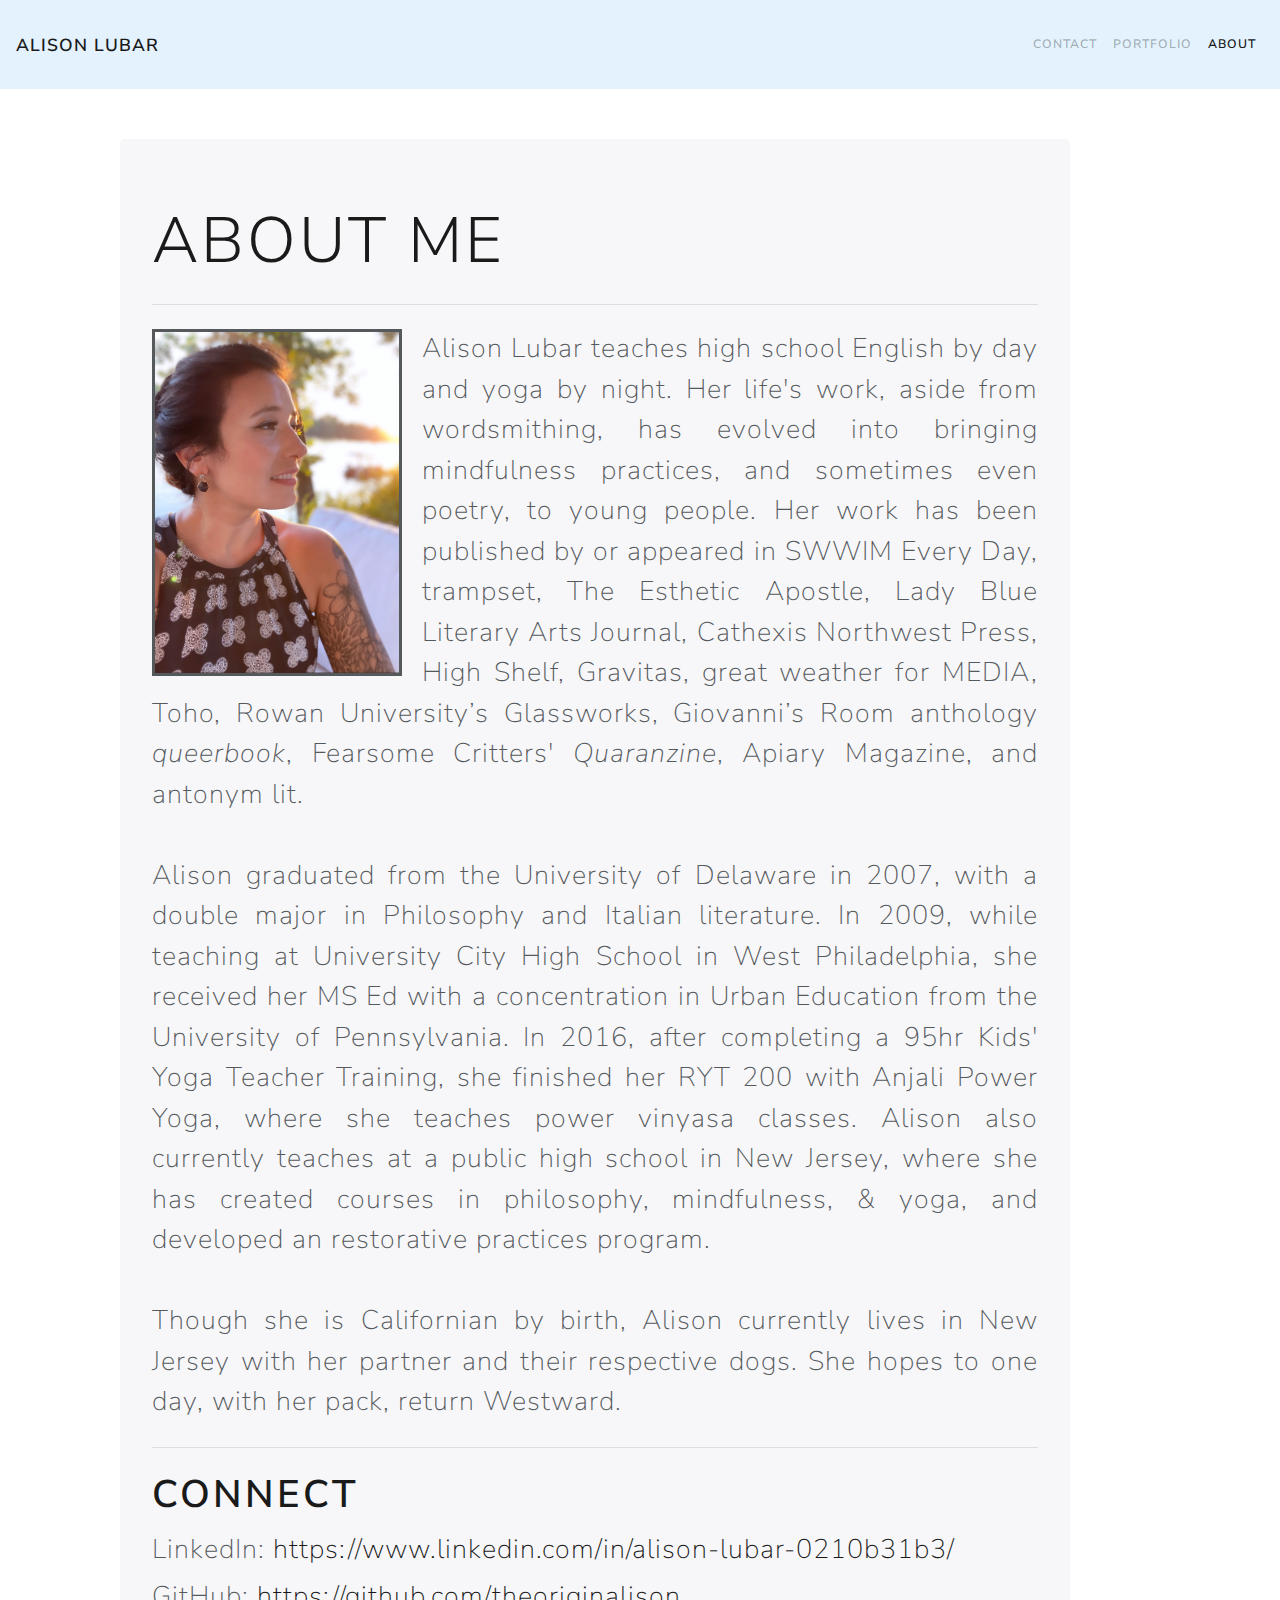
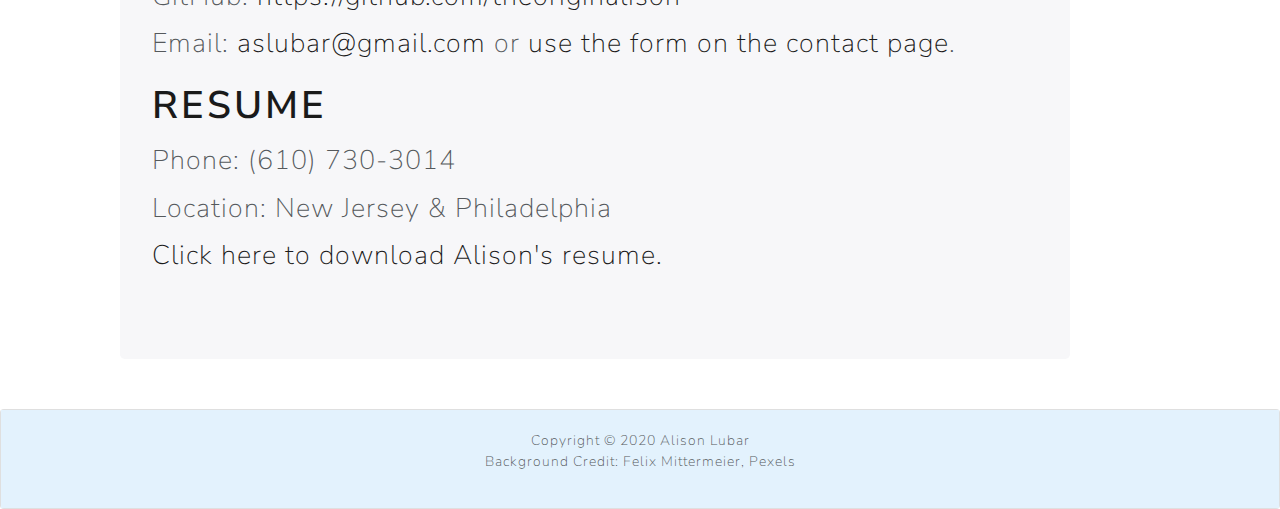
<file: index.html>
<!DOCTYPE html>
<html lang="en">

<head>
  <meta charset="utf-8" />
  <meta name="viewport" content="width=device-width, initial-scale=1, shrink-to-fit=yes" />

  <link rel="stylesheet" href="https://stackpath.bootstrapcdn.com/bootstrap/4.5.2/css/bootstrap.min.css"
    integrity="sha384-JcKb8q3iqJ61gNV9KGb8thSsNjpSL0n8PARn9HuZOnIxN0hoP+VmmDGMN5t9UJ0Z" crossorigin="anonymous" />
  <link rel="stylesheet" href="./style/bootstrap.min.css" />
  <link rel="stylesheet" href="./style/style.css" />
  <link rel="shortcut icon" type="image/x-icon" href="./images/favicon.ico" />
  <title>Alison Lubar - About Me</title>
</head>

<body>
  <nav class="navbar navbar-expand-lg navbar-light" style="background-color: #e3f2fd">
    <a class="navbar-brand" href="./index.html">Alison Lubar</a>
    <button class="navbar-toggler" type="button" data-toggle="collapse" data-target="#navbarNavAltMarkup"
      aria-controls="navbarNavAltMarkup" aria-expanded="false" aria-label="Toggle navigation">
      <span class="navbar-toggler-icon"></span>
    </button>

    <div class="collapse navbar-collapse" id="navbarNavAltMarkup">
      <div class="navbar-nav ml-auto">
        <a class="nav-link navRight" href="./contact.html">Contact</a>
        <a class="nav-link navRight" href="./portfolio.html">Portfolio</a><a class="nav-link active navRight"
          href="./index.html">About <span class="sr-only">(current)</span></a>
      </div>
    </div>
  </nav>

  <main class="container">
    <div class="row">
      <div class="jumbotron col-sm-10">
        <section>
          <h1 class="display-4">About Me</h1>
          <hr class="my-4" />
          <p class="aboutme">
            <img class="profilepic img-fluid" src="images/profilepic.jpeg"
              alt="Alison looking to the right of the screen; she is wearing a black sleeveless blouse with white medallion designs. Her hair is pulled back, and she is smiling. There is a sunset behind her."
              width="250px" />
            Alison Lubar teaches high school English by day and yoga by night.
            Her life's work, aside from wordsmithing, has evolved into
            bringing mindfulness practices, and sometimes even poetry, to
            young people. Her work has been published by or appeared in SWWIM
            Every Day, trampset, The Esthetic Apostle, Lady Blue Literary Arts
            Journal, Cathexis Northwest Press, High Shelf, Gravitas, great
            weather for MEDIA, Toho, Rowan University’s Glassworks, Giovanni’s
            Room anthology
            <em>queerbook</em>, Fearsome Critters' <em>Quaranzine</em>, Apiary Magazine, and antonym lit. <br /><br />
            Alison graduated from the University of Delaware in 2007, with a
            double major in Philosophy and Italian literature. In 2009, while
            teaching at University City High School in West Philadelphia, she
            received her MS Ed with a concentration in Urban Education from
            the University of Pennsylvania. In 2016, after completing a 95hr
            Kids' Yoga Teacher Training, she finished her RYT 200 with Anjali
            Power Yoga, where she teaches power vinyasa classes. Alison also
            currently teaches at a public high school in New Jersey, where she
            has created courses in philosophy, mindfulness, & yoga, and
            developed an restorative practices program.
            <br /><br />
            Though she is Californian by birth, Alison currently lives in New
            Jersey with her partner and their respective dogs. She hopes to
            one day, with her pack, return Westward.
            <br />
          </p>

          <hr class="my-4" />
        </section>
        <section>
          <h2 class="socialMedia">CONNECT</h2>
          <p class="aboutme smLinks">

            LinkedIn:
            <a href="https://www.linkedin.com/in/alison-lubar-0210b31b3/"
              target="_blank">https://www.linkedin.com/in/alison-lubar-0210b31b3/</a><br />
            GitHub:
            <a href="https://github.com/theoriginalison" target="_blank">https://github.com/theoriginalison</a>
            <br />

            Email: <a href="mailto:aslubar@gmail.com">aslubar@gmail.com</a>
            or <a href="./contact.html">use the form on the contact page</a>.
          </p>
        </section>
        <section>
          <h2 class="socialMedia">Resume</h2>
          <p class="aboutme smLinks">
            Phone: (610) 730-3014 </br>
            Location: New Jersey & Philadelphia</br>
            <a href="./Alison Lubar Resume.pdf" download>Click here to download Alison's resume.</a>
          </p>
        </section>
      </div>
    </div>
  </main>

  <footer class="card" id="footer">
    <div class="card-body" style="background-color: #e3f2fd">
      <p>
        Copyright &#169; 2020 Alison Lubar <br />
        Background Credit: Felix Mittermeier, Pexels
      </p>
    </div>
  </footer>

  <script src="https://code.jquery.com/jquery-3.5.1.slim.min.js"
    integrity="sha384-DfXdz2htPH0lsSSs5nCTpuj/zy4C+OGpamoFVy38MVBnE+IbbVYUew+OrCXaRkfj"
    crossorigin="anonymous"></script>
  <script src="https://cdn.jsdelivr.net/npm/popper.js@1.16.1/dist/umd/popper.min.js"
    integrity="sha384-9/reFTGAW83EW2RDu2S0VKaIzap3H66lZH81PoYlFhbGU+6BZp6G7niu735Sk7lN"
    crossorigin="anonymous"></script>
  <script src="https://stackpath.bootstrapcdn.com/bootstrap/4.5.2/js/bootstrap.min.js"
    integrity="sha384-B4gt1jrGC7Jh4AgTPSdUtOBvfO8shuf57BaghqFfPlYxofvL8/KUEfYiJOMMV+rV"
    crossorigin="anonymous"></script>
</body>

</html>
</file>
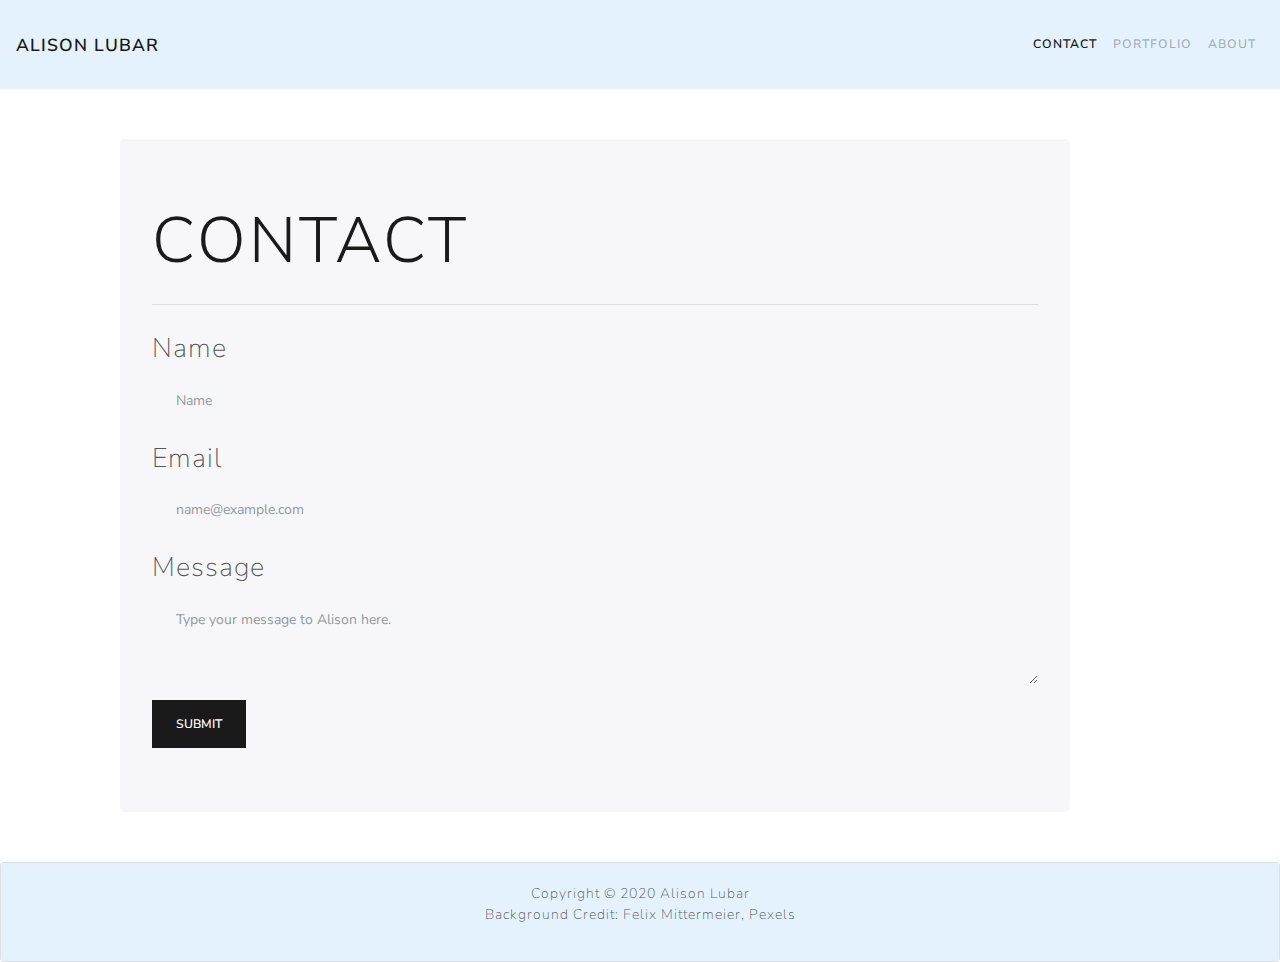
<file: contact.html>
<!DOCTYPE html>
<html lang="en">
  <head>
    <meta charset="utf-8" />
    <meta
      name="viewport"
      content="width=device-width, initial-scale=1, shrink-to-fit=no"
    />

    <link
      rel="stylesheet"
      href="https://stackpath.bootstrapcdn.com/bootstrap/4.5.2/css/bootstrap.min.css"
      integrity="sha384-JcKb8q3iqJ61gNV9KGb8thSsNjpSL0n8PARn9HuZOnIxN0hoP+VmmDGMN5t9UJ0Z"
      crossorigin="anonymous"
    />
    <link rel="stylesheet" href="./style/bootstrap.min.css" />
    <link rel="stylesheet" href="./style/style.css" />

    <title>Alison Lubar - Contact</title>
  </head>

  <body>
    <nav
      class="navbar navbar-expand-lg navbar-light"
      style="background-color: #e3f2fd"
    >
      <a class="navbar-brand" href="./index.html">Alison Lubar</a>
      <button
        class="navbar-toggler"
        type="button"
        data-toggle="collapse"
        data-target="#navbarNavAltMarkup"
        aria-controls="navbarNavAltMarkup"
        aria-expanded="false"
        aria-label="Toggle navigation"
      >
        <span class="navbar-toggler-icon"></span>
      </button>

      <div class="collapse navbar-collapse" id="navbarNavAltMarkup">
        <div class="navbar-nav ml-auto">
          <a class="nav-link active" class="navRight" href="./contact.html"
            >Contact <span class="sr-only">(current)</span></a
          >
          <a class="nav-link" class="navRight" href="./portfolio.html"
            >Portfolio</a
          >
          <a class="nav-link" class="navRight" href="./index.html">About</a>
        </div>
      </div>
    </nav>

    <main class="container">
      <section class="row">
        <div class="jumbotron col-sm-10">
          <h1 class="display-4">Contact</h1>
          <hr class="my-4" />
          <form>
            <div class="form-group">
              <label for="exampleFormControlInput1">Name</label>
              <input
                type="text"
                class="form-control"
                id="exampleFormControlInput1"
                placeholder="Name"
              />
            </div>
            <div class="form-group">
              <label for="exampleFormControlInput1">Email</label>
              <input
                type="email"
                class="form-control"
                id="exampleFormControlInput1"
                placeholder="name@example.com"
              />
            </div>
            <div class="form-group">
              <label for="exampleFormControlTextarea1">Message</label>
              <textarea
                class="form-control"
                id="exampleFormControlTextarea1"
                placeholder="Type your message to Alison here."
                rows="3"
              ></textarea>
            </div>
            <button type="submit" class="btn btn-primary">Submit</button>
          </form>
        </div>
      </section>
    </main>

    <footer class="card" id="footer">
      <div class="card-body" style="background-color: #e3f2fd">
        <p>
          Copyright &#169; 2020 Alison Lubar <br />
          Background Credit: Felix Mittermeier, Pexels
        </p>
      </div>
    </footer>

    <script
      src="https://code.jquery.com/jquery-3.5.1.slim.min.js"
      integrity="sha384-DfXdz2htPH0lsSSs5nCTpuj/zy4C+OGpamoFVy38MVBnE+IbbVYUew+OrCXaRkfj"
      crossorigin="anonymous"
    ></script>
    <script
      src="https://cdn.jsdelivr.net/npm/popper.js@1.16.1/dist/umd/popper.min.js"
      integrity="sha384-9/reFTGAW83EW2RDu2S0VKaIzap3H66lZH81PoYlFhbGU+6BZp6G7niu735Sk7lN"
      crossorigin="anonymous"
    ></script>
    <script
      src="https://stackpath.bootstrapcdn.com/bootstrap/4.5.2/js/bootstrap.min.js"
      integrity="sha384-B4gt1jrGC7Jh4AgTPSdUtOBvfO8shuf57BaghqFfPlYxofvL8/KUEfYiJOMMV+rV"
      crossorigin="anonymous"
    ></script>
  </body>
</html>
</file>
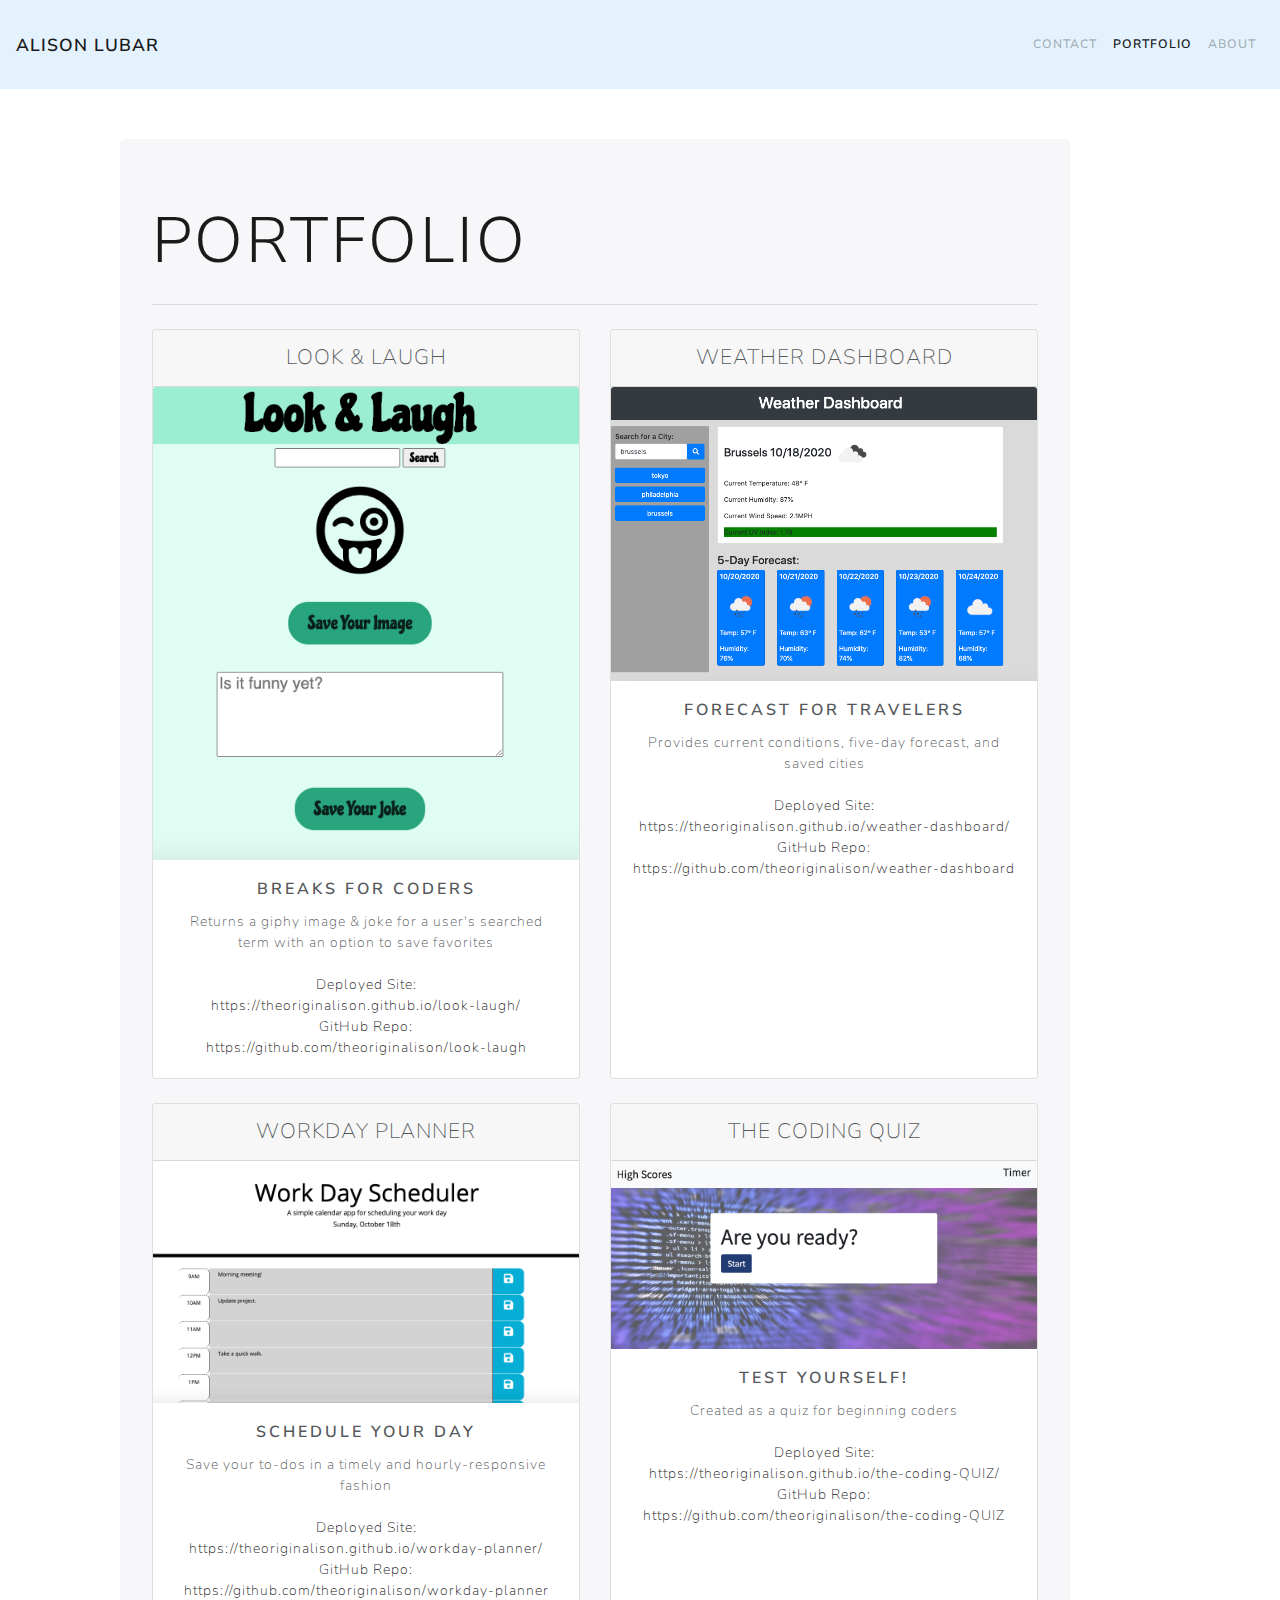
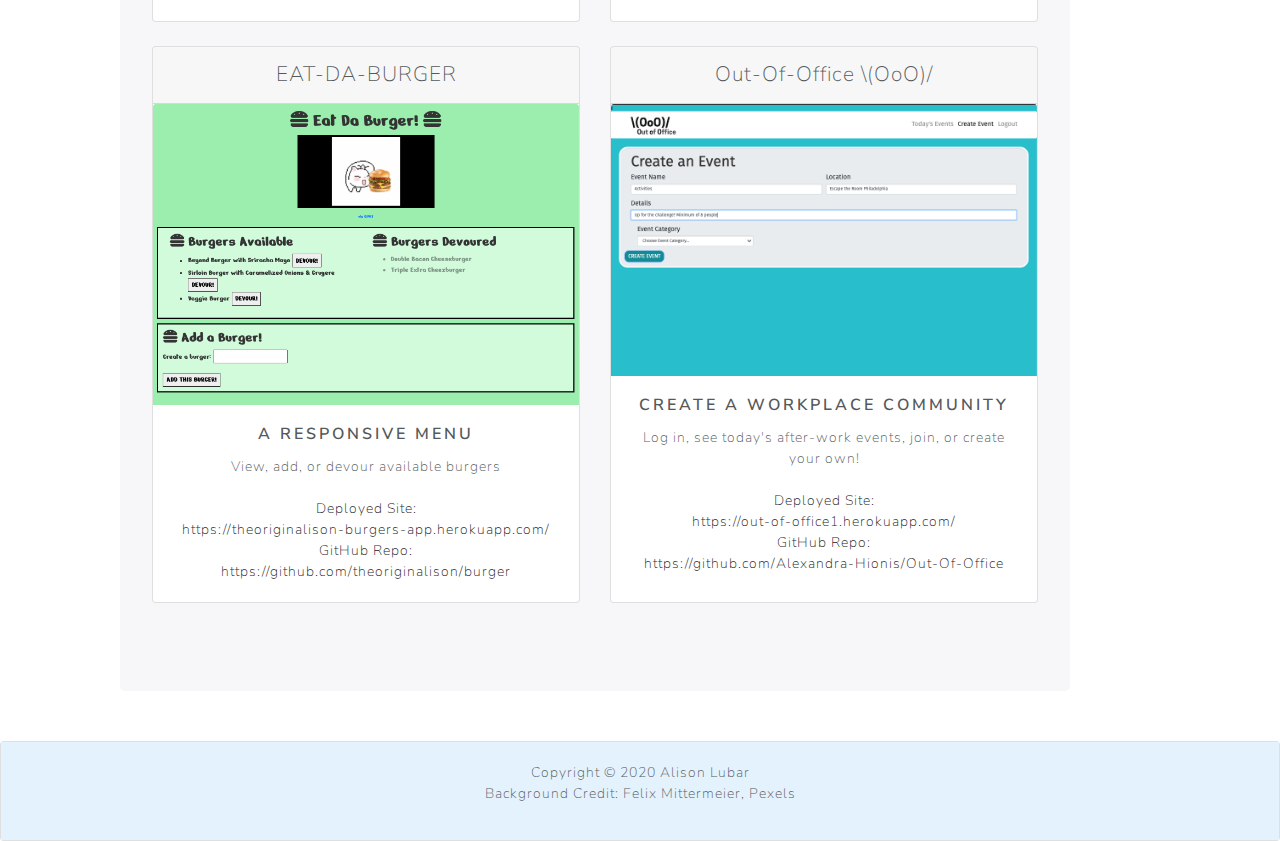
<file: portfolio.html>
<!DOCTYPE html>
<html lang="en">

<head>
  <meta charset="utf-8" />
  <meta name="viewport" content="width=device-width, initial-scale=1, shrink-to-fit=no" />

  <link rel="stylesheet" href="https://stackpath.bootstrapcdn.com/bootstrap/4.5.2/css/bootstrap.min.css"
    integrity="sha384-JcKb8q3iqJ61gNV9KGb8thSsNjpSL0n8PARn9HuZOnIxN0hoP+VmmDGMN5t9UJ0Z" crossorigin="anonymous" />
  <link rel="stylesheet" href="./style/bootstrap.min.css" />
  <link rel="stylesheet" href="./style/style.css" />
  <link rel="shortcut icon" type="image/x-icon" href="./images/favicon.ico" />
  <title>Alison Lubar - Portfolio</title>
</head>

<body>
  <nav class="navbar navbar-expand-lg navbar-light" style="background-color: #e3f2fd">
    <a class="navbar-brand" href="./index.html">Alison Lubar</a>
    <button class="navbar-toggler" type="button" data-toggle="collapse" data-target="#navbarNavAltMarkup"
      aria-controls="navbarNavAltMarkup" aria-expanded="false" aria-label="Toggle navigation">
      <span class="navbar-toggler-icon"></span>
    </button>

    <div class="collapse navbar-collapse" id="navbarNavAltMarkup">
      <div class="navbar-nav ml-auto">
        <a class="nav-link navRight" href="./contact.html">Contact</a>
        <a class="nav-link active navRight" href="./portfolio.html">Portfolio <span class="sr-only">(current)</span></a>
        <a class="nav-link navRight" href="./index.html">About</a>
      </div>
    </div>
  </nav>

  <main class="container">
    <section class="row">
      <div class="jumbotron col-sm-10">
        <h1 class="display-4">Portfolio</h1>
        <hr class="my-4" />
        <div class="row">
          <div class="mb-4 col-md-6 col-sm-12">
            <div class="card h-100 text-center">
              <div class="card-header portfolio-card">
                LOOK & LAUGH
              </div>
              <img src="./images/project-one-closeup.png" class="card-img-top" id="lookLaugh"
                alt="screenshot of Look & Laugh page: a teal background with search bar for an image or joke, a placeholder image of a winky face sticking its tongue out, and a place to save images & jokes to favorites">
              <div class="card-body">
                <h5 class="card-title">Breaks for Coders</h5>
                <p class="card-text">
                  Returns a giphy image & joke for a user's searched term with an option to save favorites </br>
                  </br><a href="https://theoriginalison.github.io/look-laugh/" target="_blank">Deployed Site:</br>
                    https://theoriginalison.github.io/look-laugh/</a></br>
                  <a href="https://github.com/theoriginalison/look-laugh" target="_blank">GitHub Repo:</br>
                    https://github.com/theoriginalison/look-laugh</a></br>
                </p>
              </div>
            </div>
          </div>
          <div class="mb-4 col-md-6 col-sm-12">
            <div class="card h-100 text-center">
              <div class="card-header portfolio-card">
                WEATHER DASHBOARD
              </div> <img src="./images/weather-dashboard.png" class="card-img-top"
                alt="screenshot of the weather dashboard with searched cities as buttons on the left, the weather for the day at the top of the main section, with a five-day forecast underneath">
              <div class="card-body">
                <h5 class="card-title">Forecast for Travelers</h5>
                <p class="card-text">Provides current conditions, five-day forecast, and saved cities</br></br>
                  <a href="https://theoriginalison.github.io/weather-dashboard/" target="_blank">Deployed Site:</br>
                    https://theoriginalison.github.io/weather-dashboard/</a></br>
                  <a href="https://github.com/theoriginalison/weather-dashboard" target="_blank">GitHub Repo:</br>
                    https://github.com/theoriginalison/weather-dashboard</a></br>
                </p>
              </div>
            </div>
          </div>
          <div class="mb-4 col-md-6 col-sm-12">
            <div class="card h-100 text-center">
              <div class="card-header portfolio-card">
                WORKDAY PLANNER
              </div> <img src="./images/workday-planner.png" class="card-img-top"
                alt="screenshot of the workday planner with times listed on the left, places to enter tasks in the middle, and a blue save button with a disk icon">
              <div class="card-body">
                <h5 class="card-title">Schedule your day</h5>
                <p class="card-text">Save your to-dos in a timely and hourly-responsive fashion</br></br>
                  <a href="https://theoriginalison.github.io/workday-planner/" target="_blank">Deployed Site:</br>
                    https://theoriginalison.github.io/workday-planner/</a></br>
                  <a href="https://github.com/theoriginalison/workday-planner" target="_blank">GitHub Repo:</br>
                    https://github.com/theoriginalison/workday-planner</a></br>
                </p>
              </div>
            </div>
          </div>
          <div class="mb-4 col-md-6 col-sm-12">
            <div class="card h-100 text-center">
              <div class="card-header portfolio-card">
                THE CODING QUIZ
              </div> <img src="./images/coding-quiz-screenshot.png" class="card-img-top"
                alt="screenshot of the start page of the coding quiz, with 'Are you ready?' in a white box, with a start button below; the background is a purple and blue colored page of code in terminal">
              <div class="card-body">
                <h5 class="card-title">Test Yourself!</h5>
                <p class="card-text">Created as a quiz for beginning coders</br></br>
                  <a href="https://theoriginalison.github.io/the-coding-QUIZ/" target="_blank">Deployed
                    Site:</br>https://theoriginalison.github.io/the-coding-QUIZ/</a></br>
                  <a href="https://github.com/theoriginalison/the-coding-QUIZ" target="_blank">GitHub Repo:</br>
                    https://github.com/theoriginalison/the-coding-QUIZ</a></br>
                </p>
              </div>
            </div>
          </div>
          <div class="mb-4 col-md-6 col-sm-12">
            <div class="card h-100 text-center">
              <div class="card-header portfolio-card">
                EAT-DA-BURGER
              </div> <img src="./images/burgers-app.png" class="card-img-top"
                alt="screenshot of the start page of the coding quiz, with 'Are you ready?' in a white box, with a start button below; the background is a purple and blue colored page of code in terminal">
              <div class="card-body">
                <h5 class="card-title">A Responsive Menu</h5>
                <p class="card-text">View, add, or devour available burgers</br></br>
                  <a href="https://theoriginalison-burgers-app.herokuapp.com/" target="_blank">Deployed
                    Site:</br>https://theoriginalison-burgers-app.herokuapp.com/</a></br>
                  <a href="https://github.com/theoriginalison/burger" target="_blank">GitHub Repo:</br>
                    https://github.com/theoriginalison/burger</a></br>
                </p>
              </div>
            </div>
          </div>
          <div class="mb-4 col-md-6 col-sm-12">
            <div class="card h-100 text-center">
              <div class="card-header portfolio-card">
                Out-Of-Office \(OoO)/
              </div> <img src="./images/ooo-create.png" class="card-img-top"
                alt="screenshot of the create an event page">
              <div class="card-body">
                <h5 class="card-title">Create a Workplace Community</h5>
                <p class="card-text">Log in, see today's after-work events, join, or create your own!</br></br>
                  <a href="https://out-of-office1.herokuapp.com/" target="_blank">Deployed
                    Site:</br>https://out-of-office1.herokuapp.com/</a></br>
                  <a href="https://github.com/Alexandra-Hionis/Out-Of-Office" target="_blank">GitHub Repo:</br>
                    https://github.com/Alexandra-Hionis/Out-Of-Office</a></br>
                </p>
              </div>
            </div>
          </div>
        </div>
    </section>
  </main>

  <footer class="card" id="footer">
    <div class="card-body" style="background-color: #e3f2fd">
      <p>
        Copyright &#169; 2020 Alison Lubar <br />
        Background Credit: Felix Mittermeier, Pexels
      </p>
    </div>
  </footer>

  <script src="https://code.jquery.com/jquery-3.5.1.slim.min.js"
    integrity="sha384-DfXdz2htPH0lsSSs5nCTpuj/zy4C+OGpamoFVy38MVBnE+IbbVYUew+OrCXaRkfj"
    crossorigin="anonymous"></script>
  <script src="https://cdn.jsdelivr.net/npm/popper.js@1.16.1/dist/umd/popper.min.js"
    integrity="sha384-9/reFTGAW83EW2RDu2S0VKaIzap3H66lZH81PoYlFhbGU+6BZp6G7niu735Sk7lN"
    crossorigin="anonymous"></script>
  <script src="https://stackpath.bootstrapcdn.com/bootstrap/4.5.2/js/bootstrap.min.js"
    integrity="sha384-B4gt1jrGC7Jh4AgTPSdUtOBvfO8shuf57BaghqFfPlYxofvL8/KUEfYiJOMMV+rV"
    crossorigin="anonymous"></script>
</body>

</html>
</file>
<file: style/style.css>
/* All common elements */

body {
  background-image: url(https://images.pexels.com/photos/956999/milky-way-starry-sky-night-sky-star-956999.jpeg?auto=compress&cs=tinysrgb&h=750&w=1260);
  /* background-size: cover;
  height: 100%;
  overflow: hidden; */
  
}

/* trying to right-align these parts of the nav bar - NEEDS FIXING*/
.collapse .navbar-collapse {
  justify-content: right;
}

#footer {
  margin-bottom: 0px;
}

/* index.html ONLY */

.jumbotron {
  margin: 50px;
}

.profilepic {
  border-style: solid;
  float: left;
  margin-right: 20px;
  margin-bottom: 5px;
  padding: 0;
}

.display-4 {
  font-size: 5vw;
}

.aboutme {
  font-size: 3vmin;
  text-align: justify;
}

#footer {
  text-align: center;
  margin-bottom: 0px;
}

.socialMedia {
  font-size: 3vw;
}

.smLinks {
  line-height: 1.75;
}

/* contact.html ONLY */

.form-group {
  font-size: 3vmin;
}

/* portfolio.html ONLY */

.portPlaceholder {
  margin: 15px;
  max-width: 80%;
  max-height: 80%;
}

.portfolio-card {
  font-size: 1.5em;
}
</file>
